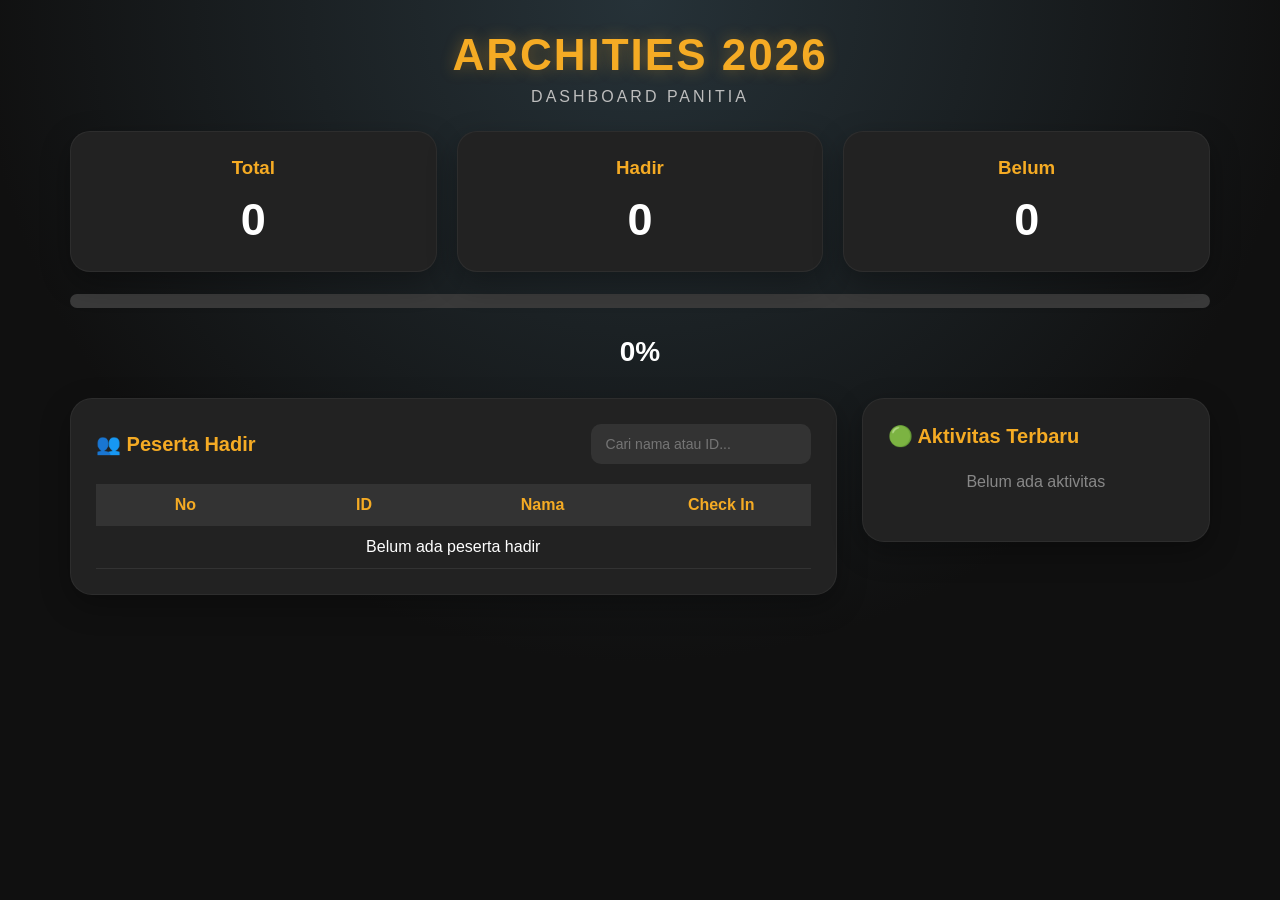
<file: dashboard.html>
<!DOCTYPE html>
<html lang="id">

<head>

<meta charset="UTF-8">

<meta name="viewport" content="width=device-width, initial-scale=1">

<title>
ARCHITIES Dashboard
</title>

<link rel="stylesheet" href="style.css">

</head>


<body>


<div class="container">


<header>

<h1>
ARCHITIES 2026
</h1>

<p>
DASHBOARD PANITIA
</p>

</header>



<div class="info">


<div>

<h3>
Total
</h3>

<span id="total">
0
</span>

</div>



<div>

<h3>
Hadir
</h3>

<span id="hadir">
0
</span>

</div>



<div>

<h3>
Belum
</h3>

<span id="belum">
0
</span>

</div>


</div>



<div class="progress">

<div id="progressBar"></div>

</div>


<p id="persen">
0%
</p>





<div class="dashboard-grid">



<div class="attendance-card">


<div class="attendance-header">


<h2>
👥 Peserta Hadir
</h2>



<input

type="text"

id="search"

placeholder="Cari nama atau ID..."

>


</div>




<div class="table-wrapper">


<table>


<thead>

<tr>

<th>No</th>

<th>ID</th>

<th>Nama</th>

<th>Check In</th>


</tr>

</thead>



<tbody id="attendanceBody">


<tr>

<td colspan="4">

Belum ada peserta hadir

</td>

</tr>


</tbody>



</table>


</div>


</div>





<div class="activity-card">


<h2>
🟢 Aktivitas Terbaru
</h2>



<div id="activityFeed">


<div class="activity-empty">

Belum ada aktivitas

</div>


</div>



</div>



</div>





<div id="toast"></div>


</div>



<script src="dashboard.js"></script>


</body>

</html>
</file>
<file: style.css>
*{
    box-sizing:border-box;
}


body{

    margin:0;

    padding:0;

    font-family:
    Arial,
    Helvetica,
    sans-serif;

    background:
    radial-gradient(
        circle at top,
        #263238,
        #101010 60%
    );

    color:white;

    min-height:100vh;

}




.container{

    width:min(1200px,95%);

    margin:auto;

    padding:30px;

}





/* =========================
HEADER
========================= */


header{

    text-align:center;

    margin-bottom:25px;

}

.logo{

    width:80px;

    height:80px;

    object-fit:contain;

    margin-bottom:12px;

    filter:
    drop-shadow(
        0 0 10px rgba(245,171,36,.25)
    );

}

header h1{

    margin:0;

    font-size:44px;

    font-weight:900;

    letter-spacing:2px;

    color:#F5AB24;

    text-shadow:

    0 0 15px rgba(245,171,36,.35);

}



header p{

    margin-top:8px;

    color:#bdbdbd;

    font-size:16px;

    letter-spacing:3px;

    text-transform:uppercase;

}






/* =========================
INFO CARD
========================= */


.info{

    display:grid;

    grid-template-columns:
    repeat(3,1fr);

    gap:20px;

}




.info div{

    background:#222;

    padding:25px;

    border-radius:20px;

    text-align:center;

    border:
    1px solid rgba(255,255,255,.05);

    box-shadow:
    0 10px 30px rgba(0,0,0,.3);

    transition:.3s;

}



.info div:hover{

    transform:
    translateY(-5px);

}



.info h3{

    margin:0;

    color:#F5AB24;

}



.info span{

    display:block;

    margin-top:15px;

    font-size:45px;

    font-weight:800;

}







/* =========================
PROGRESS
========================= */


.progress{

    width:100%;

    height:14px;

    margin-top:22px;

    background:#3a3a3a;

    border-radius:30px;

    overflow:hidden;

}



#progressBar{

    width:0%;

    height:100%;

    border-radius:20px;

    background:linear-gradient(
        90deg,
        #223A70,
        #F5AB24
    );

    transition:width .5s ease;

    background-size:200% 100%;

    animation:progressMove 3s linear infinite;
}

#scannerProgressBar{

    width:0%;

    height:100%;

    border-radius:20px;

    background:linear-gradient(
        90deg,
        #223A70,
        #F5AB24
    );

    transition:width .5s ease;

}

@keyframes progressMove{

    from{

        background-position:0 0;

    }

    to{

        background-position:200% 0;

    }

}


#persen{

    text-align:center;

    font-size:28px;

    font-weight:bold;

}





/* =========================
GRID DASHBOARD
========================= */


.dashboard-grid{

    display:grid;

    grid-template-columns:
    2.2fr 1fr;

    gap:25px;

    margin-top:30px;

    align-items:start;

}





/* =========================
CARD
========================= */


.attendance-card,
.activity-card{

    background:#222;

    padding:25px;

    border-radius:22px;

    border:
    1px solid rgba(255,255,255,.05);

    box-shadow:
    0 10px 30px rgba(0,0,0,.3);

}






.attendance-header{


display:flex;

justify-content:space-between;

align-items:center;

gap:15px;

margin-bottom:20px;


}



.attendance-header h2,
.activity-card h2{

    margin:0;

    color:#F5AB24;

    font-size:20px;

}







/* =========================
INPUT
========================= */


#search{


width:220px;

padding:12px 15px;

border-radius:10px;

border:none;

background:#333;

color:white;

font-size:14px;


}



#search:focus{


outline:none;

border:
1px solid #F5AB24;


}







/* =========================
TABLE
========================= */


.table-wrapper{

    overflow-x:auto;

}



table{

    width:100%;

    border-collapse:collapse;

}



thead{

    background:#333;

}



th{

    padding:12px;

    color:#F5AB24;

}



td{

    padding:12px;

    text-align:center;

    border-bottom:
    1px solid #333;

}



tbody tr{

    transition:.25s;

}



tbody tr:hover{

    background:#2b2b2b;

}




tbody{

    display:block;

    max-height:350px;

    overflow-y:auto;

}



thead,
tbody tr{

    display:table;

    width:100%;

    table-layout:fixed;

}







/* =========================
DATE TIME
========================= */


.tanggal{

    font-size:12px;

    color:#aaa;

}



.jam{

    font-size:15px;

    font-weight:bold;

}







/* =========================
ACTIVITY
========================= */


#activityFeed{

    display:flex;

    flex-direction:column;

    gap:12px;

}



.activity-item{


background:#2b2b2b;

border-left:
5px solid #2E7D32;

padding:12px;

border-radius:10px;


}



.activity-name{

    font-weight:bold;

}



.activity-time{

    color:#aaa;

    font-size:13px;

    margin-top:5px;

}





.activity-empty{

    text-align:center;

    color:#888;

    padding:25px;

}








/* =========================
TOAST
========================= */


#toast{

position:fixed;

top:25px;

right:25px;

min-width:280px;

background:#2E7D32;

color:white;

padding:18px 22px;

border-radius:14px;

line-height:1.6;

font-size:16px;

box-shadow:
0 10px 30px rgba(0,0,0,.35);

opacity:0;

transform:translateY(-20px);

transition:.3s;

z-index:9999;

}

#toast strong{

display:block;

font-size:18px;

margin-bottom:8px;

}


#toast small{

display:block;

margin-top:8px;

font-size:13px;

color:rgba(255,255,255,.8);

}


#toast.show{


opacity:1;


transform:
translateY(0);


}





/* =========================
NEW ROW
========================= */


.new-row{


animation:
highlight 3s;


}



@keyframes highlight{


0%{

background:#2E7D32;

}


100%{

background:transparent;

}



}






/* =========================
SCROLLBAR
========================= */


::-webkit-scrollbar{

width:8px;

}



::-webkit-scrollbar-thumb{


background:#555;

border-radius:20px;


}







/* =========================
RESPONSIVE
========================= */


@media(max-width:900px){


.dashboard-grid{

grid-template-columns:1fr;

}


}



@media(max-width:700px){


.info{

grid-template-columns:repeat(3,1fr);

gap:8px;

}

.info div{

padding:15px 5px;

}


.info h3{

font-size:12px;

}


.info span{

font-size:24px;

}


header h1{

font-size:35px;

}



.attendance-header{


flex-direction:column;

align-items:stretch;


}



#search{


width:100%;


}



}





@media(max-width:400px){


.container{

padding:15px;

}

#reader{

    height:240px;

}
    
header h1{

font-size:28px;

}


}

/* =========================
SCANNER CARD
========================= */

#scannerBox{

    max-width:560px;

    margin:25px auto;

    background:#222;

    padding:22px;

    border-radius:24px;

    border:1px solid rgba(255,255,255,.08);

    box-shadow:
        0 20px 50px rgba(0,0,0,.45);

    transition:.3s;

    backdrop-filter:blur(10px);

    opacity:0;
    transform:scale(.96);

}

#scannerBox:hover{

    transform:translateY(-3px);

}

/* CAMERA AREA */

#reader{

    position:relative;

    z-index:1;

    width:100% !important;

    max-width:460px;

    height:300px;

    margin:auto;

    overflow:hidden;

    border-radius:18px;

    background:#111;

    border:2px solid rgba(245,171,36,.25);

    box-shadow:
        inset 0 0 20px rgba(245,171,36,.08),
        0 10px 30px rgba(0,0,0,.35);

}
#reader{

    position:relative;

    border:2px solid rgba(245,171,36,.25);

    box-shadow:
        inset 0 0 20px rgba(245,171,36,.08),
        0 0 20px rgba(0,0,0,.25);

}

/* VIDEO CAMERA */

#reader video{

    width:100% !important;

    height:100% !important;

    object-fit:cover;

    border-radius:20px;

}



/* STATUS */

#status{

    margin-top:18px;

    min-height:72px;

    display:flex;

    align-items:center;

    justify-content:center;

    text-align:center;

    padding:18px;

    border-radius:16px;

    font-size:20px;

    font-weight:700;

    transition:.3s;

    box-shadow:0 8px 20px rgba(0,0,0,.25);

}

#status small{

    display:block;

    margin-top:10px;

    font-size:22px;

    font-weight:700;

    line-height:1.3;

    opacity:.5;

}

/* STATUS WARNA */

.waiting{

    background:linear-gradient(
        135deg,
        #223A70,
        #34579B
    );

    color:#fff;

    border:1px solid rgba(255,255,255,.15);

    box-shadow:
        0 8px 20px rgba(34,58,112,.35);

}

.waiting{

    animation:waitingPulse 2s infinite;

}

@keyframes waitingPulse{

    0%{

        box-shadow:
        0 0 0 rgba(34,58,112,.25);

    }

    50%{

        box-shadow:
        0 0 18px rgba(34,58,112,.55);

    }

    100%{

        box-shadow:
        0 0 0 rgba(34,58,112,.25);

    }

}


.success{

    background:linear-gradient(135deg,#1B5E20,#2E7D32);

    color:white;

    border:1px solid rgba(255,255,255,.1);
}


.error{

    background:linear-gradient(135deg,#8B0000,#C62828);

    color:white;

    border:1px solid rgba(255,255,255,.1);

}

.duplicate{

    background:linear-gradient(
        135deg,
        #F5AB24,
        #E58E00
    );

    color:#111;

}

@keyframes statusPop{

    0%{

        transform:scale(.96);

        opacity:.6;

    }

    100%{

        transform:scale(1);

        opacity:1;

    }

}

.success,
.error{

    animation:statusPop .25s ease;

}



/* INFO SCANNER */

.scanner-info{

    margin-top:25px;

    display:grid;

    grid-template-columns:repeat(2,1fr);

    gap:15px;

}



.scanner-info div{

    background:#2b2b2b;

    padding:15px 10px;

    border-radius:15px;

    width:100%;

}



.scanner-info h3{

    font-size:14px;

    margin:0;

    color:#F5AB24;

}



.scanner-info span{

    display:block;

    margin-top:10px;

    font-size:32px;

    font-weight:800;

    color:#F8F9FA;

}




/* FLASH BUTTON */

#flash{

    width:100%;

    margin-top:18px;

    padding:14px;

    border:none;

    border-radius:14px;

    background:linear-gradient(
        135deg,
        #F5AB24,
        #FFC94A
    );

    color:#222;

    font-size:17px;

    font-weight:700;

    cursor:pointer;

    transition:
        background .25s,
        transform .2s;

}

#flash.flash-on{

    background:
    linear-gradient(
        135deg,
        #FFD54F,
        #F5AB24
    );

    color:#222;

}

#flash:hover{

    transform:translateY(-2px);

    box-shadow:0 10px 18px rgba(245,171,36,.35);

}

#flash:active{

    transform:scale(.98);

}

/* MOBILE */

@media(max-width:600px){


#scannerBox{

    padding:15px;

}

#reader{

    height:280px;

}

.scanner-info{

    grid-template-columns:repeat(2,1fr);

}



#status{

    font-size:17px;

}


}

.last-scan{

    grid-column:1 / -1;
    width:100%;

}

.last-scan span{

    display:block;

    margin-top:8px;

    font-size:22px;

    font-weight:700;

    color:#ffffff;

    white-space:nowrap;

    overflow:hidden;

    text-overflow:ellipsis;

}

/* =========================
SCANNER FRAME
========================= */

.scanner-frame{

    position:relative;

    width:100%;

    max-width:460px;

    margin:auto;

}

.corner{

    position:absolute;

    width:35px;

    height:35px;

    border-color:#F5AB24;

    border-style:solid;

    z-index:20;

}

.tl{

    top:10px;

    left:10px;

    border-width:4px 0 0 4px;

}

.tr{

    top:10px;

    right:10px;

    border-width:4px 4px 0 0;

}

.bl{

    bottom:10px;

    left:10px;

    border-width:0 0 4px 4px;

}

.br{

    bottom:10px;

    right:10px;

    border-width:0 4px 4px 0;

}

.scan-line{

    position:absolute;

    left:20px;

    right:20px;

    top:20px;

    height:3px;

    border-radius:10px;

    background:

    linear-gradient(
        90deg,
        transparent,
        #F5AB24,
        transparent
    );

    box-shadow:
        0 0 10px #F5AB24;

    animation:scanMove 2.2s linear infinite;

    z-index:15;

}

@keyframes scanMove{

    0%{

        top:25px;

    }

    50%{

        top:50%;

    }

    100%{

        top:calc(100% - 25px);

    }

}

/* =========================
SCANNER OVERLAY
========================= */


#reader::after{

    content:"";

    position:absolute;

    left:18px;

    right:18px;

    height:2px;

    border-radius:20px;

    background:linear-gradient(
        90deg,
        transparent,
        #F5AB24,
        transparent
    );

    opacity:.7;
    
    box-shadow:0 0 8px rgba(245,171,36,.45);

    animation:scannerLine 2.2s linear infinite;

    pointer-events:none;

    z-index:21;

}

@keyframes scannerLine{

    0%{

        top:20px;

    }

    100%{

        top:calc(100% - 20px);

    }

}

/* =========================
STATUS ANIMATION
========================= */

.pop{

    animation:statusPop .3s ease;

}

@keyframes statusPop{

    0%{

        transform:scale(.94);

        opacity:.7;

    }

    100%{

        transform:scale(1);

        opacity:1;

    }

}

/* =========================
FOOTER
========================= */

footer{

    margin:40px 0 20px;

    text-align:center;

}

footer p{

    margin:0;

    font-size:13px;

    color:#888;

    letter-spacing:1px;

}

/* =========================
COUNT ANIMATION
========================= */

.count-pop{

    animation:countPop .35s ease;

}

@keyframes countPop{

    0%{

        transform:scale(1);

    }

    50%{

        transform:scale(1.18);

    }

    100%{

        transform:scale(1);

    }

}

/* =========================
LOGIN PANITIA
========================= */

#loginBox{

    display:flex;

    justify-content:center;

    align-items:center;

    margin:50px auto;

}

.login-card{

    width:100%;
    max-width:420px;

    background:#222;

    padding:35px;

    border-radius:24px;

    border:1px solid rgba(255,255,255,.08);

    box-shadow:
        0 20px 50px rgba(0,0,0,.45);

    text-align:center;

}

.login-icon{

    width:80px;
    height:80px;

    margin:0 auto 20px;

    display:flex;
    justify-content:center;
    align-items:center;

    font-size:38px;

    border-radius:50%;

    background:linear-gradient(
        135deg,
        #223A70,
        #34579B
    );

    box-shadow:
        0 0 20px rgba(34,58,112,.4);

}

.login-card h2{

    margin:0;

    font-size:30px;

    color:#F5AB24;

}

.login-card p{

    margin:15px 0 30px;

    color:#bbb;

    line-height:1.6;

    font-size:15px;

}

.login-card input{

    width:100%;

    padding:16px 20px;

    border-radius:14px;

    border:2px solid transparent;

    background:#2d2d2d;

    color:#fff;

    font-size:17px;

    text-align:center;

    transition:.25s;

}

.login-card input::placeholder{

    color:#888;

}

.login-card input:focus{

    outline:none;

    border-color:#F5AB24;

    background:#333;

}

.login-card button{

    width:100%;

    margin-top:20px;

    padding:16px;

    border:none;

    border-radius:14px;

    cursor:pointer;

    font-size:17px;

    font-weight:bold;

    color:#111;

    background:linear-gradient(
        135deg,
        #FFD54F,
        #F5AB24
    );

    transition:.25s;

}

.login-card button:hover{

    transform:translateY(-2px);

    box-shadow:
        0 10px 25px rgba(245,171,36,.35);

}

.login-card button:active{

    transform:scale(.98);

}

@media(max-width:600px){

    .login-card{

        padding:25px;

        border-radius:20px;

    }

    .login-card h2{

        font-size:24px;

    }

    .login-icon{

        width:70px;
        height:70px;

        font-size:32px;

    }

}

/* =========================
PIN WRAPPER
========================= */

.pin-wrapper{

    position:relative;

    margin-bottom:20px;

}

.pin-wrapper input{

    padding-right:55px;

}

#togglePin{

    position:absolute;

    right:18px;

    top:50%;

    transform:translateY(-50%);

    cursor:pointer;

    font-size:20px;

    user-select:none;

    transition:.2s;

}

#togglePin:hover{

    transform:translateY(-50%) scale(1.15);

}

/* =========================
LOGIN ANIMATION
========================= */

.hide-login{

    animation:
    fadeOutLogin .5s forwards;

}

@keyframes fadeOutLogin{

    from{

        opacity:1;
        transform:scale(1);

    }

    to{

        opacity:0;
        transform:scale(.95);

    }

}

.login-card button:disabled{

    cursor:not-allowed;

    opacity:.9;

    transform:none;

}

/* =========================
SHOW SCANNER
========================= */

.show-scanner{

    animation:showScanner .45s ease forwards;

}

@keyframes showScanner{

    from{

        opacity:0;
        transform:scale(.96);

    }

    to{

        opacity:1;
        transform:scale(1);

    }

}

#scannerLast{

    margin-top:15px;

    padding:12px;

    text-align:center;

    font-size:20px;

    font-weight:bold;

    line-height:1.4;

    word-wrap:break-word;

}

#status small{

    display:block;

    margin-top:12px;

    padding-top:8px;

    font-size:22px;

    font-weight:700;

    line-height:1.4;

}

.status-title{

    display:block;

}


.status-name{

    display:block;

    margin-top:12px;

    font-size:22px;

    font-weight:700;

    line-height:1.4;

}

#logout{

    width:100%;

    margin-top:12px;

    padding:14px;

    border:none;

    border-radius:14px;

    background:#333;

    color:white;

    font-size:17px;

    font-weight:700;

    cursor:pointer;

    transition:.2s;

}


#logout:hover{

    background:#444;

}


#logout:active{

    transform:scale(.98);

}
</file>
